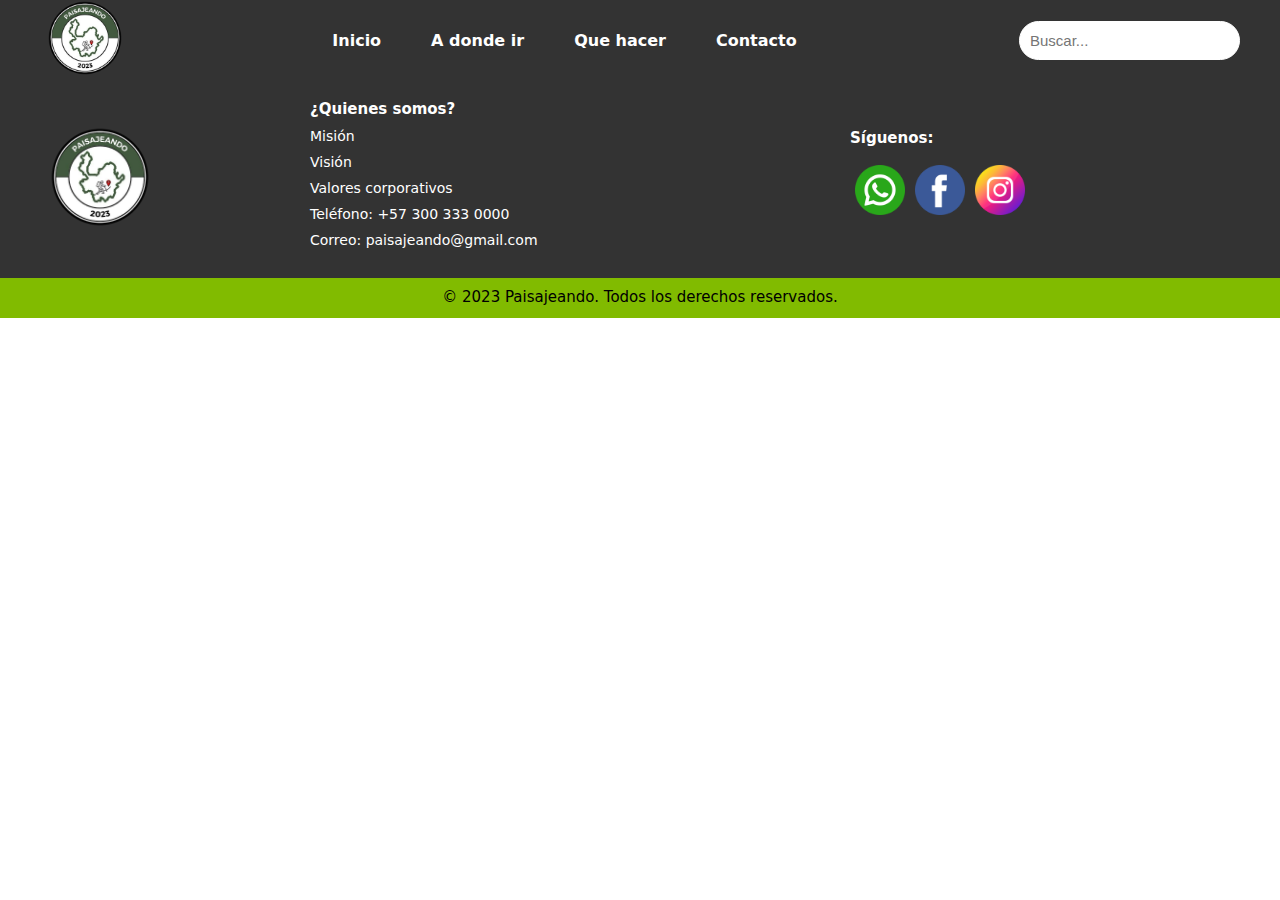
<file: index.html>
<!DOCTYPE html>
<html lang="es">
<head>
    <meta charset="UTF-8">
    <meta name="viewport" content="width=device-width, initial-scale=1.0">
    <title>Paisajeando</title>
    <link rel="stylesheet" href="css/estilos.css">
</head>
<body>
    <header>
        <div class="header-principal">
        <nav>
            <div class="logo">
                <a href="Paisajeando.html"><img src="img/LogoPaisajeando_.png" alt="Logo"></a>
            </div>
            <div class="menuprincipal">
                <ul class="menu">
                    <li><a href="index.html">Inicio</a></li>
                    <li><a href="Adondeir.html">A donde ir</a>                
                        <ul class="submenu">
                            <li><a href="Guatape.html">Guatape</a></li>
                            <li><a href="Santafedeantioquia.html">Santa Fe de Antioquia</a></li>
                            <li><a href="Arboletes.html">Arboletes</a></li>
                            <li><a href="Medellin.html">Medellin</a></li>
                            <li><a href="Sanrafael.html">San Rafael</a></li>
                            <li><a href="Tamesis.html">Támesis</a></li>
                            <li><button><a href="VertodoslosMunicipios.html">Ver todos los Municipios</a></button></li>
                        </ul>                
                    </li>
                    <li><a href="quehacer.html">Que hacer</a>                
                        <ul class="submenu">
                            <li><a href="Aventura.html" target="_blank">Aventura</a></li>
                            <li><a href="Gastronomia.html" target="_blank">Gastronomia</a></li>
                            <li><a href="Puebliar.html" target="_blank">Para puebliar</a></li>
                            <li><a href="Cultura.html" target="_blank">Cultura</a></li>
                        </ul>                
                    </li>
                    <li><a href="#">Contacto</a></li>
                </ul>
            </div>

            <div class="buscar">
                <input type="text" placeholder="Buscar...">
            </div>

        </nav>
        </div>

    </header>

    <!-- Contenido de la página va aquí 
    <main>
                
        <section class="contenido">

            <div class="card">
                    <center><a href="Aventura.html" target="_blank"><img src="img/Iconos/iconoaventura.png" alt="Icono aventura"></a></center>
                    <h2>Aventura</h2><br>
                    <p>El turismo de aventura es un tipo de turismo que implica actividades recreativas y deportivas que se realizan en ambientes naturales y que involucran un elemento de riesgo y emoción.</p>
                <div class="botonvermas">
                    <center><button class="ver-mas">Ver destinos</button></center>
                </div>
            </div>

            <div class="card">   
                    <center><a href="Gastronomia.html" target="_blank"><img src="img/Iconos/iconogastronomia.png" alt="Icono gastronomia"></a></center>
                    <h2>Gastronomia</h2><br>
                    <p>El turismo gastronómico es un tipo de turismo que se centra en la gastronomía de un destino. Los turistas gastronómicos buscan experimentar la cocina local, aprender sobre las tradiciones culinarias y participar en actividades relacionadas con la comida.</p>
                <div class="botonvermas">
                    <center><button class="ver-mas">Ver destinos</button></center>
                </div>
            </div>

        </section>
        
        <section class="contenido">

            <div class="card">
                    <center><a href="Puebliar.html" target="_blank"><img src="img/Iconos/icono puebliar.png" alt="Icono pa´ puebliar"></a></center>
                    <h2>Pa´ Puebliar</h2><br>
                    <p>Puebliar es una tendencia creciente que consiste en viajar a pueblos y ciudades pequeñas para disfrutar de su encanto, su cultura y su gastronomía. Este tipo de turismo ofrece una experiencia más auténtica y personal que el turismo tradicional, que suele centrarse en las grandes ciudades.</p>
                <div class="botonvermas">
                    <center><button class="ver-mas">Ver destinos</button></center>
                </div>
            </div>

            <div class="card">
                    <center><a href="Cultura.html" target="_blank"><img src="img/Iconos/icono cultura.png" alt="Icono Cultura"></a></center>
                    <h2>Cultura</h2><br>
                    <p>El turismo cultural es un tipo de turismo motivado por conocer, comprender y disfrutar el conjunto de rasgos y elementos distintivos, espirituales y materiales, intelectuales y afectivos que caracterizan a una sociedad o grupo social de un destino específico.</p>
                <div class="botonvermas">
                    <center><button class="ver-mas">Ver destinos</button></center>
                </div>
            </div>


        </section>
        
    </main>-->


    <footer>
        <div class="footer-content">
            <div class="footer-logo">
                <a href="Paisajeando.html"><img src="img/LogoPaisajeando_.png" alt="Logo de la empresa"></a>
            </div>
            <div class="footer-contact">
                <h3>¿Quienes somos?</h3>
                <a href="#"><p>Misión</p></a>
                <a href="#"><p>Visión</p></a>
                <a href="#"><p>Valores corporativos</p></a>
                <a href="#"><p>Teléfono: +57 300 333 0000</p></a>
                <a href="#"><p>Correo: paisajeando@gmail.com</p></a>
            </div>
            <div class="footer-social">
                <h3>Síguenos:</h3><br>
                <ul>
                    <li><a href="https://www.whatsapp.com" target="_blank" ><img src="img/Logos redes sociales/logo whatsapp.png" alt="Logo Whatsapp"></a></li>
                    <li><a href="https://www.facebook.com/" target="_blank"><img src="img/Logos redes sociales/logo facebook.png" alt="Logo Facebook"></a></li>
                    <li><a href="https://www.instagram.com/" target="_blank"><img src="img/Logos redes sociales/logo instagram.png" alt="Logo Instagram"></a></li>
                </ul>
            </div>
        </div>
        
    </footer>
    <div class="footer-piedepagina">
        <p>© 2023 Paisajeando. Todos los derechos reservados.</p>
    </div>
</body>
</html>
</file>
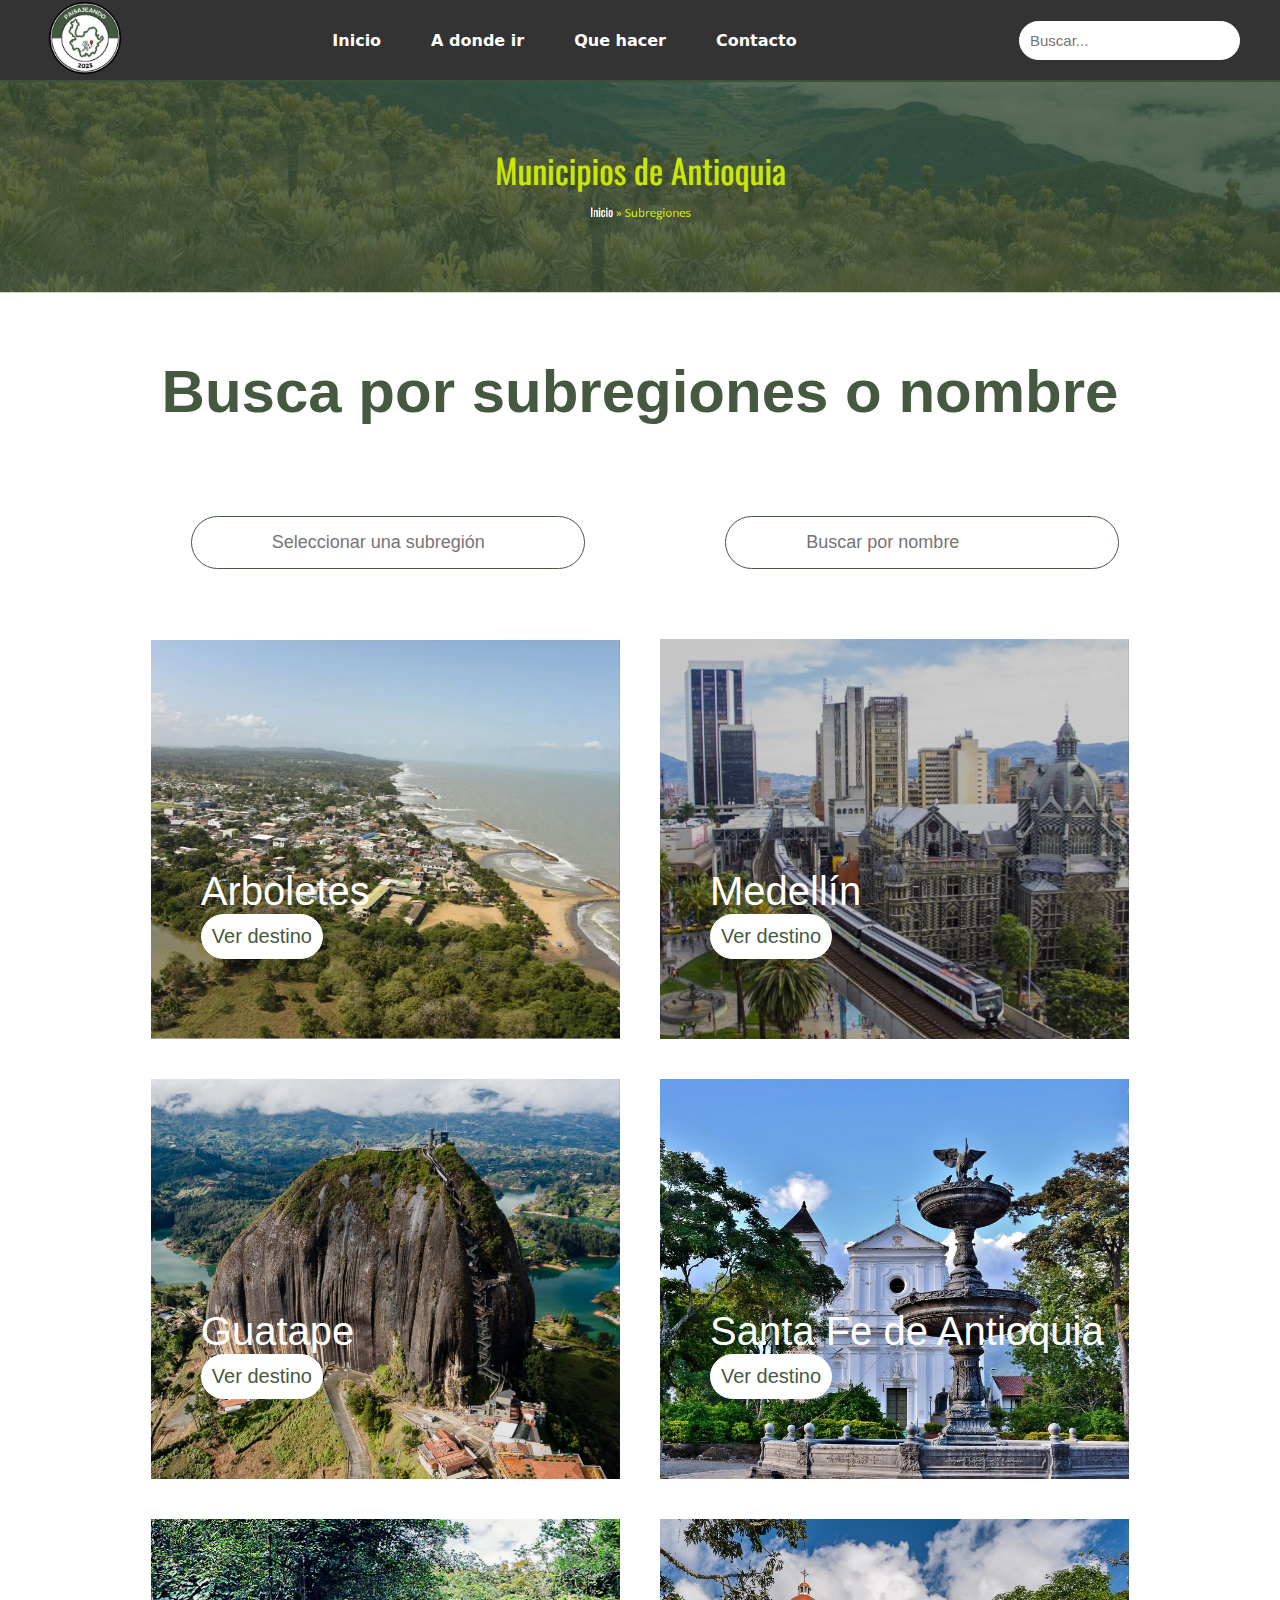
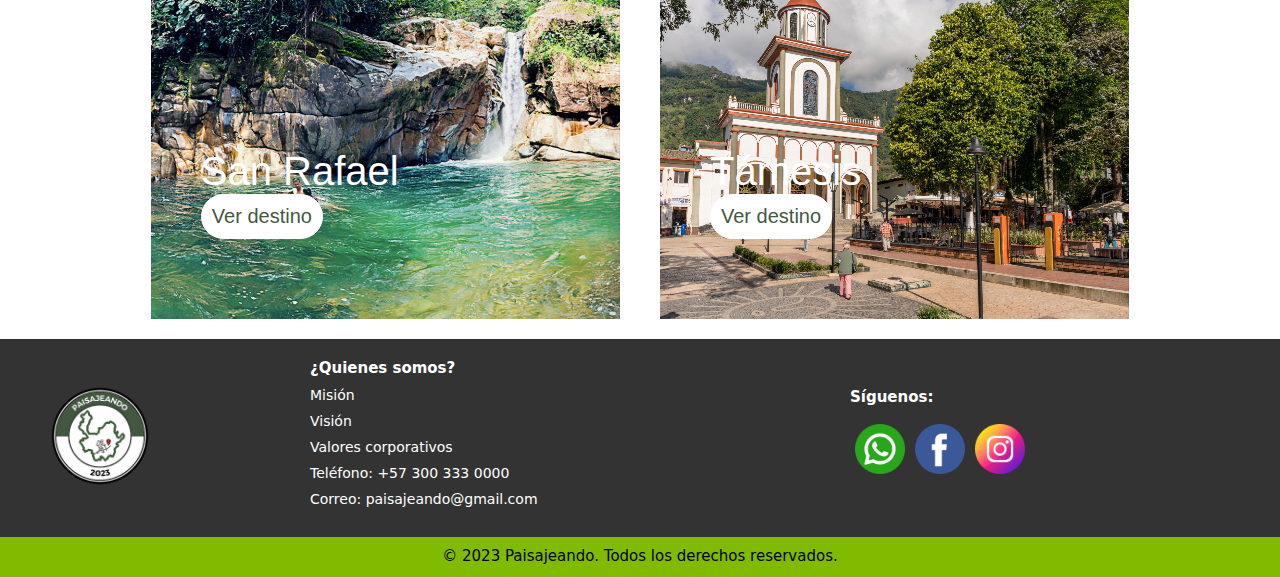
<file: Adondeir.html>
<!DOCTYPE html>
<html lang="es">
<head>
    <meta charset="UTF-8">
    <meta name="viewport" content="width=device-width, initial-scale=1.0">
    <title>Paisajeando</title>
    <link rel="stylesheet" href="css/estilos.css">
</head>
<body>
    <header>
        <div class="header-principal">
        <nav>
            <div class="logo">
                <a href="Paisajeando.html"><img src="img/LogoPaisajeando_.png" alt="Logo"></a>
            </div>
            <div class="menuprincipal">
                <ul class="menu">
                    <li><a href="index.html">Inicio</a></li>
                    <li><a href="Adondeir.html">A donde ir</a>                
                        <ul class="submenu">
                            <li><a href="Guatape.html">Guatape</a></li>
                            <li><a href="Santafedeantioquia.html">Santa Fe de Antioquia</a></li>
                            <li><a href="Arboletes.html">Arboletes</a></li>
                            <li><a href="Medellin.html">Medellin</a></li>
                            <li><a href="Sanrafael.html">San Rafael</a></li>
                            <li><a href="Tamesis.html">Támesis</a></li>
                            <li><button><a href="VertodoslosMunicipios.html">Ver todos los Municipios</a></button></li>
                        </ul>                
                    </li>
                    <li><a href="quehacer.html">Que hacer</a>                
                        <ul class="submenu">
                            <li><a href="Aventura.html" target="_blank">Aventura</a></li>
                            <li><a href="Gastronomia.html" target="_blank">Gastronomia</a></li>
                            <li><a href="Puebliar.html" target="_blank">Para puebliar</a></li>
                            <li><a href="Cultura.html" target="_blank">Cultura</a></li>
                        </ul>                
                    </li>
                    <li><a href="#">Contacto</a></li>
                </ul>
            </div>

            <div class="buscar">
                <input type="text" placeholder="Buscar...">
            </div>

        </nav>
        </div>

    </header>

    <!-- Contenido de la página va aquí -->
    <main id="Adondeir">
        <div class="vtm">
            <img src="img/vtm.png" alt="VertodoslosMunicipios">
        </div>
        <div class="tituloh2">
            <h2>Busca por subregiones o nombre</h2>
        </div>
        <div class="seleccionB">
            <input type="text" placeholder="Seleccionar una subregión">
            <input type="text" placeholder="Buscar por nombre">
        </div>
        <div class="vertodosm">  
            <div class="Visitanos1">
                <p class="vtm_p">Arboletes</p>
                <button class="vd">Ver destino</button>
            </div>
            <div class="Visitanos2">
                <p class="vtm_p">Medellín</p>
                <button class="vd">Ver destino</button>
            </div>
            <div class="Visitanos3">
                <p class="vtm_p">Guatape</p>
                <button class="vd">Ver destino</button>
            </div>
            <div class="Visitanos4">
                <p class="vtm_p">Santa Fe de Antioquia</p>
                <button class="vd">Ver destino</button>
            </div>
            <div class="Visitanos5">
                <p class="vtm_p">San Rafael</p>
                <button class="vd">Ver destino</button>
            </div>
            <div class="Visitanos6">
                <p class="vtm_p">Támesis</p>
                <button class="vd">Ver destino</button>
            </div>
    </main>


    <footer>
        <div class="footer-content">
            <div class="footer-logo">
                <a href="Paisajeando.html"><img src="img/LogoPaisajeando_.png" alt="Logo de la empresa"></a>
            </div>
            <div class="footer-contact">
                <h3>¿Quienes somos?</h3>
                <a href="#"><p>Misión</p></a>
                <a href="#"><p>Visión</p></a>
                <a href="#"><p>Valores corporativos</p></a>
                <a href="#"><p>Teléfono: +57 300 333 0000</p></a>
                <a href="#"><p>Correo: paisajeando@gmail.com</p></a>
            </div>
            <div class="footer-social">
                <h3>Síguenos:</h3><br>
                <ul>
                    <li><a href="https://www.whatsapp.com" target="_blank" ><img src="img/Logos redes sociales/logo whatsapp.png" alt="Logo Whatsapp"></a></li>
                    <li><a href="https://www.facebook.com/" target="_blank"><img src="img/Logos redes sociales/logo facebook.png" alt="Logo Facebook"></a></li>
                    <li><a href="https://www.instagram.com/" target="_blank"><img src="img/Logos redes sociales/logo instagram.png" alt="Logo Instagram"></a></li>
                </ul>
            </div>
        </div>
        
    </footer>
    <div class="footer-piedepagina">
        <p>© 2023 Paisajeando. Todos los derechos reservados.</p>
    </div>
</body>
</html>
</file>
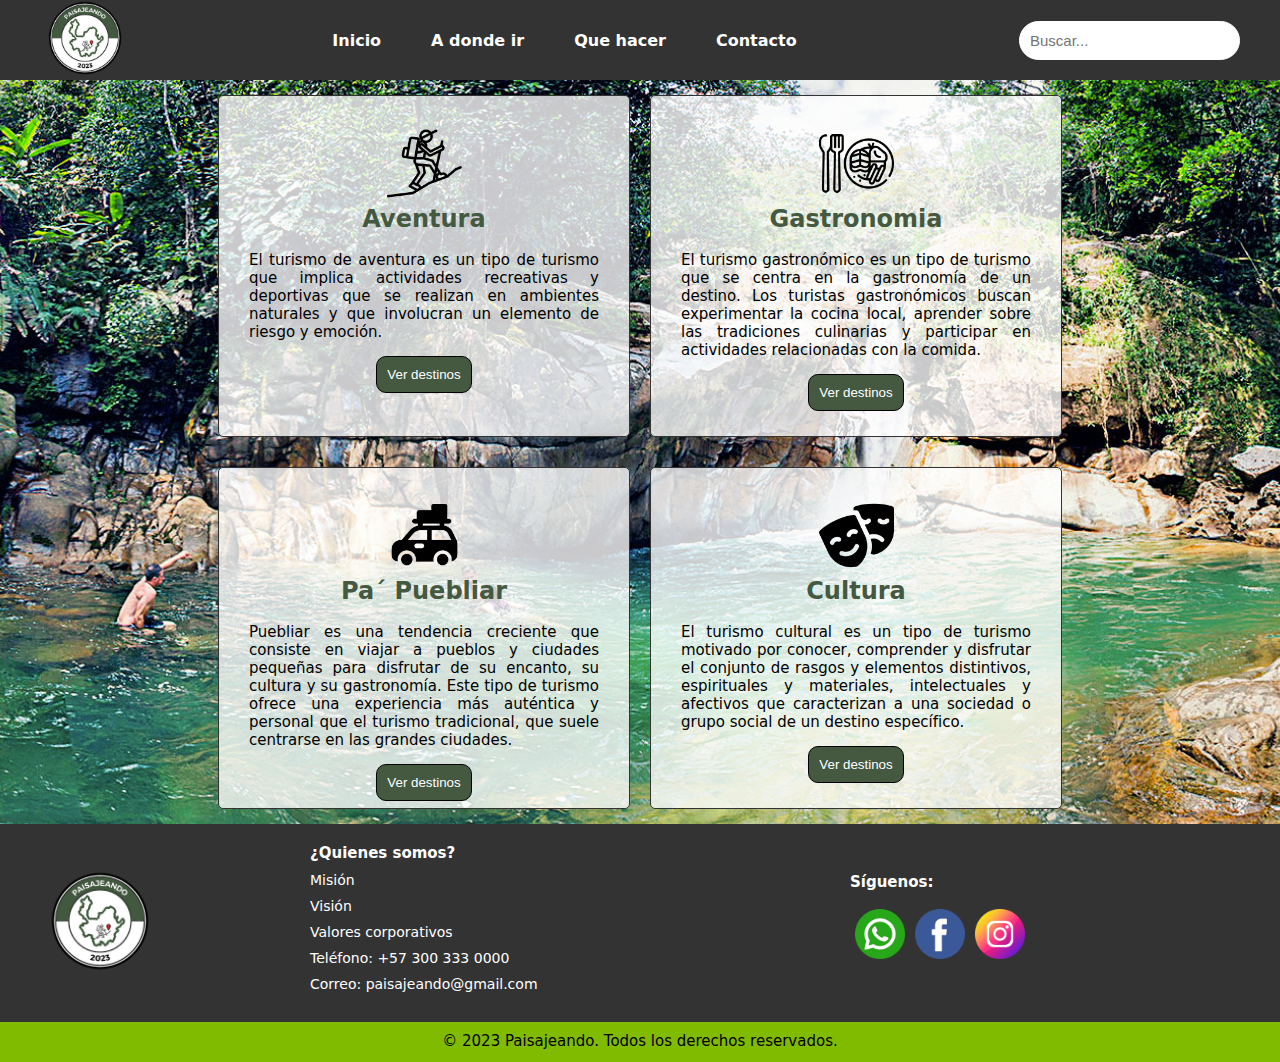
<file: quehacer.html>
<!DOCTYPE html>
<html lang="es">
<head>
    <meta charset="UTF-8">
    <meta name="viewport" content="width=device-width, initial-scale=1.0">
    <title>Paisajeando</title>
    <link rel="stylesheet" href="css/estilos.css">
</head>
<body>
    <header>
        <div class="header-principal">
        <nav>
            <div class="logo">
                <a href="Paisajeando.html"><img src="img/LogoPaisajeando_.png" alt="Logo"></a>
            </div>
            <div class="menuprincipal">
                <ul class="menu">
                    <li><a href="index.html">Inicio</a></li>
                    <li><a href="Adondeir.html">A donde ir</a>                
                        <ul class="submenu">
                            <li><a href="Guatape.html">Guatape</a></li>
                            <li><a href="Santafedeantioquia.html">Santa Fe de Antioquia</a></li>
                            <li><a href="Arboletes.html">Arboletes</a></li>
                            <li><a href="Medellin.html">Medellin</a></li>
                            <li><a href="Sanrafael.html">San Rafael</a></li>
                            <li><a href="Tamesis.html">Támesis</a></li>
                            <li><button><a href="VertodoslosMunicipios.html">Ver todos los Municipios</a></button></li>
                        </ul>                
                    </li>
                    <li><a href="quehacer.html">Que hacer</a>                
                        <ul class="submenu">
                            <li><a href="Aventura.html" target="_blank">Aventura</a></li>
                            <li><a href="Gastronomia.html" target="_blank">Gastronomia</a></li>
                            <li><a href="Puebliar.html" target="_blank">Para puebliar</a></li>
                            <li><a href="Cultura.html" target="_blank">Cultura</a></li>
                        </ul>                
                    </li>
                    <li><a href="#">Contacto</a></li>
                </ul>
            </div>

            <div class="buscar">
                <input type="text" placeholder="Buscar...">
            </div>

        </nav>
        </div>

    </header>

    <!-- Contenido de la página va aquí -->
    <main id="Qhacer">
                
        <section class="contenido">

            <div class="card">
                    <center><a href="Aventura.html" target="_blank"><img src="img/Iconos/iconoaventura.png" alt="Icono aventura"></a></center>
                    <h2>Aventura</h2><br>
                    <p>El turismo de aventura es un tipo de turismo que implica actividades recreativas y deportivas que se realizan en ambientes naturales y que involucran un elemento de riesgo y emoción.</p>
                <div class="botonvermas">
                    <center><button class="ver-mas">Ver destinos</button></center>
                </div>
            </div>

            <div class="card">   
                    <center><a href="Gastronomia.html" target="_blank"><img src="img/Iconos/iconogastronomia.png" alt="Icono gastronomia"></a></center>
                    <h2>Gastronomia</h2><br>
                    <p>El turismo gastronómico es un tipo de turismo que se centra en la gastronomía de un destino. Los turistas gastronómicos buscan experimentar la cocina local, aprender sobre las tradiciones culinarias y participar en actividades relacionadas con la comida.</p>
                <div class="botonvermas">
                    <center><button class="ver-mas">Ver destinos</button></center>
                </div>
            </div>

        </section>
        
        <section class="contenido">

            <div class="card">
                    <center><a href="Puebliar.html" target="_blank"><img src="img/Iconos/icono puebliar.png" alt="Icono pa´ puebliar"></a></center>
                    <h2>Pa´ Puebliar</h2><br>
                    <p>Puebliar es una tendencia creciente que consiste en viajar a pueblos y ciudades pequeñas para disfrutar de su encanto, su cultura y su gastronomía. Este tipo de turismo ofrece una experiencia más auténtica y personal que el turismo tradicional, que suele centrarse en las grandes ciudades.</p>
                <div class="botonvermas">
                    <center><button class="ver-mas">Ver destinos</button></center>
                </div>
            </div>

            <div class="card">
                    <center><a href="Cultura.html" target="_blank"><img src="img/Iconos/icono cultura.png" alt="Icono Cultura"></a></center>
                    <h2>Cultura</h2><br>
                    <p>El turismo cultural es un tipo de turismo motivado por conocer, comprender y disfrutar el conjunto de rasgos y elementos distintivos, espirituales y materiales, intelectuales y afectivos que caracterizan a una sociedad o grupo social de un destino específico.</p>
                <div class="botonvermas">
                    <center><button class="ver-mas">Ver destinos</button></center>
                </div>
            </div>


        </section>
        
    </main>


    <footer>
        <div class="footer-content">
            <div class="footer-logo">
                <a href="Paisajeando.html"><img src="img/LogoPaisajeando_.png" alt="Logo de la empresa"></a>
            </div>
            <div class="footer-contact">
                <h3>¿Quienes somos?</h3>
                <a href="#"><p>Misión</p></a>
                <a href="#"><p>Visión</p></a>
                <a href="#"><p>Valores corporativos</p></a>
                <a href="#"><p>Teléfono: +57 300 333 0000</p></a>
                <a href="#"><p>Correo: paisajeando@gmail.com</p></a>
            </div>
            <div class="footer-social">
                <h3>Síguenos:</h3><br>
                <ul>
                    <li><a href="https://www.whatsapp.com" target="_blank" ><img src="img/Logos redes sociales/logo whatsapp.png" alt="Logo Whatsapp"></a></li>
                    <li><a href="https://www.facebook.com/" target="_blank"><img src="img/Logos redes sociales/logo facebook.png" alt="Logo Facebook"></a></li>
                    <li><a href="https://www.instagram.com/" target="_blank"><img src="img/Logos redes sociales/logo instagram.png" alt="Logo Instagram"></a></li>
                </ul>
            </div>
        </div>
        
    </footer>
    <div class="footer-piedepagina">
        <p>© 2023 Paisajeando. Todos los derechos reservados.</p>
    </div>
</body>
</html>
</file>
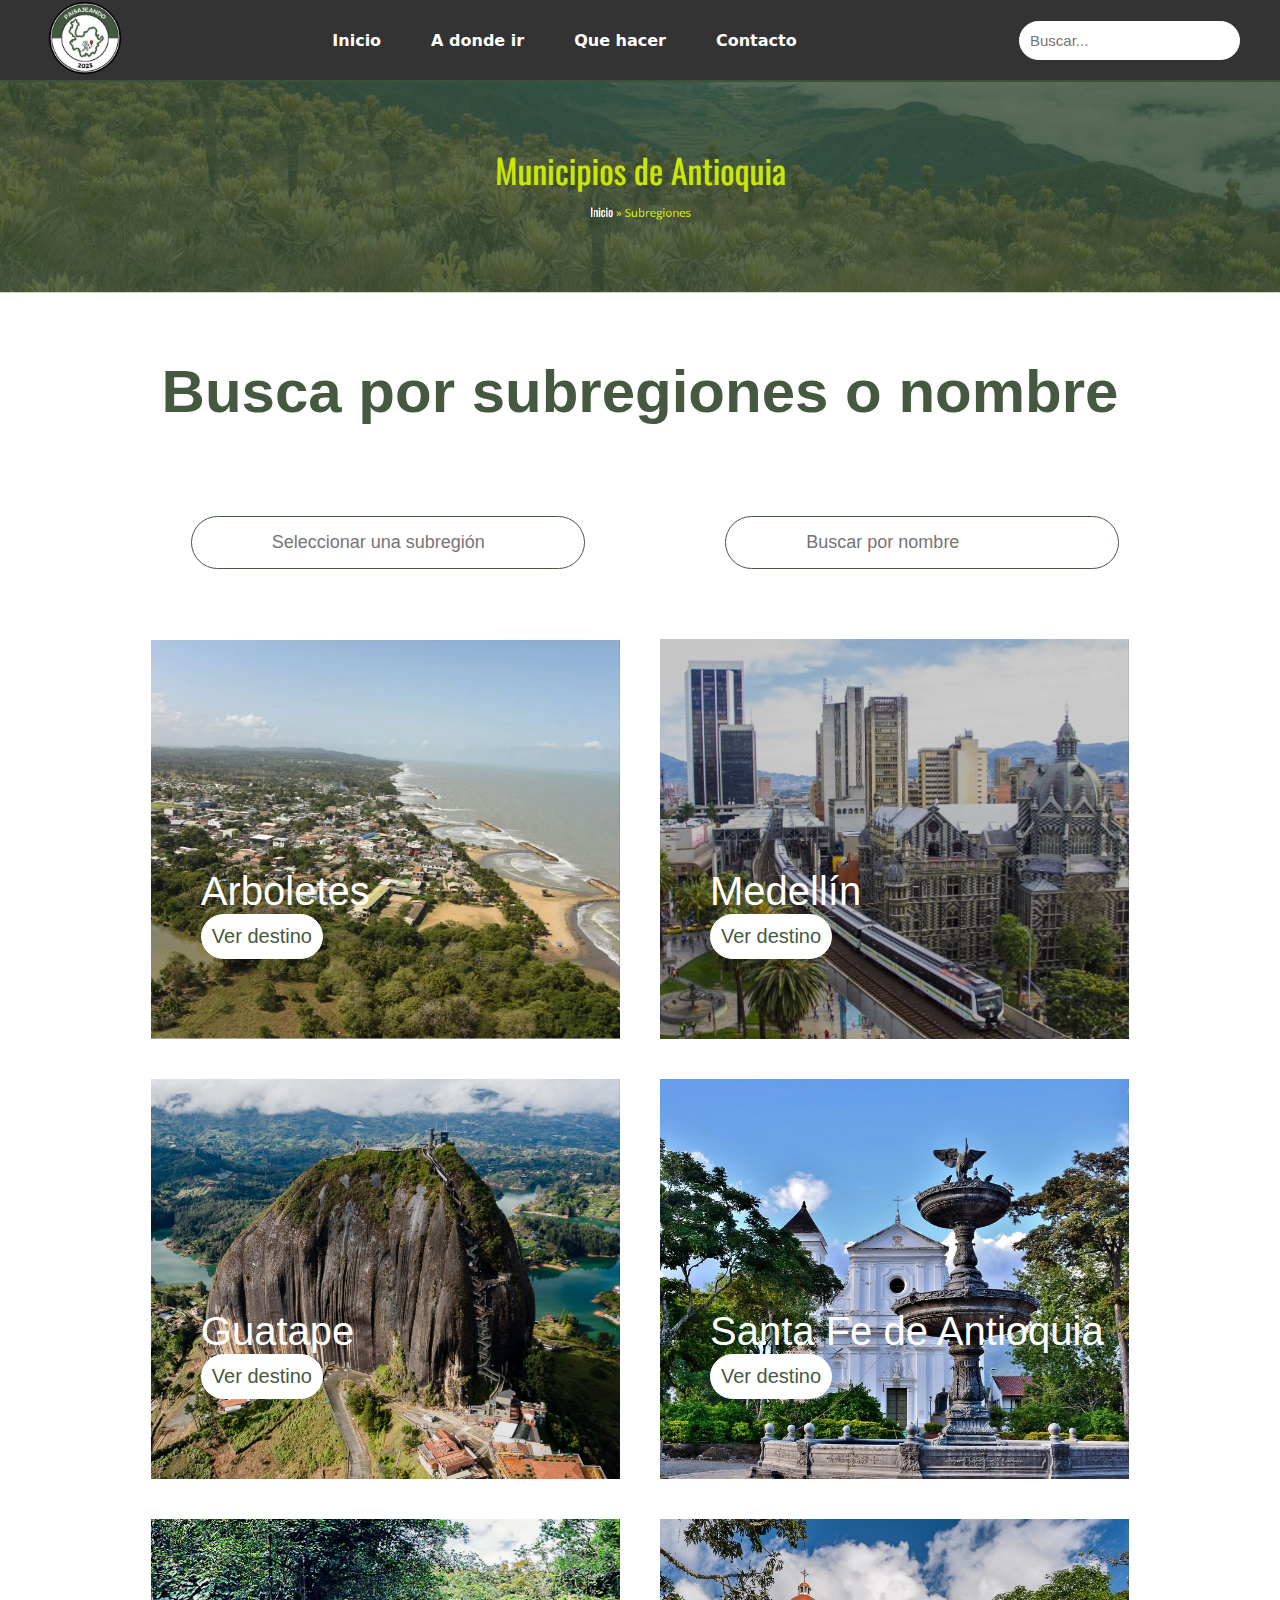
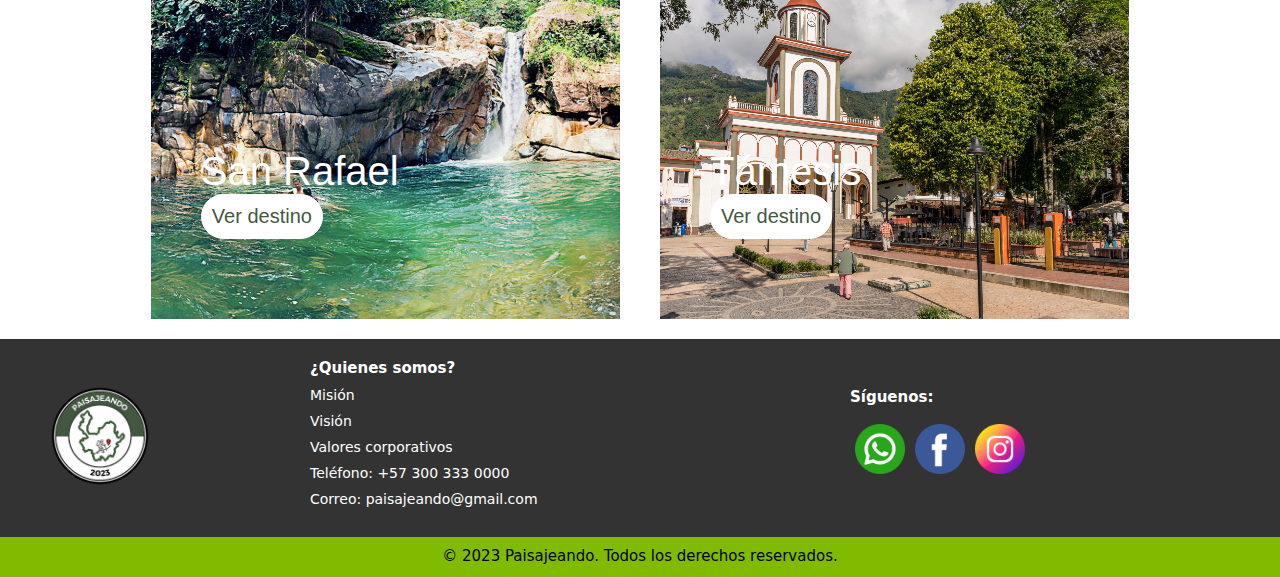
<file: VertodoslosMunicipios.html>
<!DOCTYPE html>
<html lang="es">
<head>
    <meta charset="UTF-8">
    <meta name="viewport" content="width=device-width, initial-scale=1.0">
    <title>Paisajeando</title>
    <link rel="stylesheet" href="css/estilos.css">
</head>
<body>
    <header>
        <div class="header-principal">
        <nav>
            <div class="logo">
                <a href="Paisajeando.html"><img src="img/LogoPaisajeando_.png" alt="Logo"></a>
            </div>
            <div class="menuprincipal">
                <ul class="menu">
                    <li><a href="index.html">Inicio</a></li>
                    <li><a href="Adondeir.html">A donde ir</a>                
                        <ul class="submenu">
                            <li><a href="Guatape.html">Guatape</a></li>
                            <li><a href="Santafedeantioquia.html">Santa Fe de Antioquia</a></li>
                            <li><a href="Arboletes.html">Arboletes</a></li>
                            <li><a href="Medellin.html">Medellin</a></li>
                            <li><a href="Sanrafael.html">San Rafael</a></li>
                            <li><a href="Tamesis.html">Támesis</a></li>
                            <li><button><a href="VertodoslosMunicipios.html">Ver todos los Municipios</a></button></li>
                        </ul>                
                    </li>
                    <li><a href="quehacer.html">Que hacer</a>                
                        <ul class="submenu">
                            <li><a href="Aventura.html" target="_blank">Aventura</a></li>
                            <li><a href="Gastronomia.html" target="_blank">Gastronomia</a></li>
                            <li><a href="Puebliar.html" target="_blank">Para puebliar</a></li>
                            <li><a href="Cultura.html" target="_blank">Cultura</a></li>
                        </ul>                
                    </li>
                    <li><a href="#">Contacto</a></li>
                </ul>
            </div>

            <div class="buscar">
                <input type="text" placeholder="Buscar...">
            </div>

        </nav>
        </div>

    </header>

    <!-- Contenido de la página va aquí -->
    <main>
        <div class="vtm">
            <img src="img/vtm.png" alt="VertodoslosMunicipios">
        </div>
        <div class="tituloh2">
            <h2>Busca por subregiones o nombre</h2>
        </div>
        <div class="seleccionB">
            <input type="text" placeholder="Seleccionar una subregión">
            <input type="text" placeholder="Buscar por nombre">
        </div>
        <div class="vertodosm">  
            <div class="Visitanos1">
                <p class="vtm_p">Arboletes</p>
                <button class="vd">Ver destino</button>
            </div>
            <div class="Visitanos2">
                <p class="vtm_p">Medellín</p>
                <button class="vd">Ver destino</button>
            </div>
            <div class="Visitanos3">
                <p class="vtm_p">Guatape</p>
                <button class="vd">Ver destino</button>
            </div>
            <div class="Visitanos4">
                <p class="vtm_p">Santa Fe de Antioquia</p>
                <button class="vd">Ver destino</button>
            </div>
            <div class="Visitanos5">
                <p class="vtm_p">San Rafael</p>
                <button class="vd">Ver destino</button>
            </div>
            <div class="Visitanos6">
                <p class="vtm_p">Támesis</p>
                <button class="vd">Ver destino</button>
            </div>
    </main>


    <footer>
        <div class="footer-content">
            <div class="footer-logo">
                <a href="Paisajeando.html"><img src="img/LogoPaisajeando_.png" alt="Logo de la empresa"></a>
            </div>
            <div class="footer-contact">
                <h3>¿Quienes somos?</h3>
                <a href="#"><p>Misión</p></a>
                <a href="#"><p>Visión</p></a>
                <a href="#"><p>Valores corporativos</p></a>
                <a href="#"><p>Teléfono: +57 300 333 0000</p></a>
                <a href="#"><p>Correo: paisajeando@gmail.com</p></a>
            </div>
            <div class="footer-social">
                <h3>Síguenos:</h3><br>
                <ul>
                    <li><a href="https://www.whatsapp.com" target="_blank" ><img src="img/Logos redes sociales/logo whatsapp.png" alt="Logo Whatsapp"></a></li>
                    <li><a href="https://www.facebook.com/" target="_blank"><img src="img/Logos redes sociales/logo facebook.png" alt="Logo Facebook"></a></li>
                    <li><a href="https://www.instagram.com/" target="_blank"><img src="img/Logos redes sociales/logo instagram.png" alt="Logo Instagram"></a></li>
                </ul>
            </div>
        </div>
        
    </footer>
    <div class="footer-piedepagina">
        <p>© 2023 Paisajeando. Todos los derechos reservados.</p>
    </div>
</body>
</html>
</file>
<file: css/estilos.css>
/* Codigo CSS para el HEADER y FOOTER */



/* CSS HEADER */

/* Reset de estilos para quitar los márgenes predeterminados del navegador */
body, h1, h2, h3, p, ul, li {
    margin: 0;
    padding: 0;
}


#Qhacer{
    background-image: url("../img/San\ Rafael1.jpg");
    background-repeat: no-repeat;
    background-position: center center;
}

/* Estilos generales para el encabezado */
header {
    background-color: #333;
    color: #fff;
    padding: 10px 0;
    top: 0;            /* Lo coloca en la parte superior de la ventana del navegador */
    width: 100%;       /* Ocupa el 100% del ancho de la ventana */
    height: 60px;
     
}

nav {
    display: flex;
    justify-content: space-between;
    align-items: center;
    max-width: 1200px;
    margin: 0 auto;
    padding: 0 20px;
    height: 60px;
}

.logo img{
    width: 90px;
    height: 90px;
}

.menu {
    list-style: none;
}

.menu li {
    display: inline;
    margin-right: 20px;
}

.menu a{
    text-decoration: none;
    color: #fff;
    font-weight: bold;
    font-size: 16px;
    font-family: system-ui, -apple-system, BlinkMacSystemFont, 'Segoe UI', Roboto, Oxygen, Ubuntu, Cantarell, 'Open Sans', 'Helvetica Neue', sans-serif;
}

/* Cambiar el color del enlace al pasar el ratón por encima */
.menu a:hover {
    color: #FFD700;
}


.menu{
    list-style: none;
    display: flex;
    justify-content: space-around;
}
.menu li a{
    display: block;
    padding: 15px 15px;
    color: white;
   
}
.submenu{
    position: absolute;
    display:none;
    list-style: none;
    width: 300px;
    background-color: #445940;
    border: 1px solid white;
    border-radius: 5px;
    text-align: start;
    padding: 20px;
}

.submenu li a:hover{
    padding: 5px;
}

.submenu button{
    float: inline-end;
    background-color: #333;
}
.menu li:hover .submenu{
    display: block;
}
.submenu li a{
    padding: 1px;
    text-decoration: none;
    font-size: 15px;
}

.buscar input{
    padding: 10px;
    font-size: 15px;
    border: 1px solid white;
    border-radius: 50px;
}


/* CSS FOOTER */


footer {
    background-color: #333;
    color: #fff;
    padding: 20px 0;
    
}

.footer-content {
    max-width: 1200px;
    margin: 0 auto;
    display: flex;
    justify-content: space-between;
    align-items: center;
    
    
}

.footer-logo img {
    width: 120px;
    height: 120px;
    margin: auto;
    
}

.footer-contact, .footer-social {
    flex: 1;
    margin-left: 150px;
    

}

.footer-contact h3, .footer-social h3 {
    font-size: 15px;
    font-family: system-ui, -apple-system, BlinkMacSystemFont, 'Segoe UI', Roboto, Oxygen, Ubuntu, Cantarell, 'Open Sans', 'Helvetica Neue', sans-serif;
}

.footer-contact p {
    margin: 10px 0;
    font-family: system-ui, -apple-system, BlinkMacSystemFont, 'Segoe UI', Roboto, Oxygen, Ubuntu, Cantarell, 'Open Sans', 'Helvetica Neue', sans-serif;
    font-size: 14px;
}


.footer-social ul {
    list-style: none;
    padding: 0;
    display: flex;
}

.footer-social ul li {
    margin-bottom: 10px;
}

.footer-social ul li a {
    color: #fff;
    text-decoration: none;
    font-size: 14px;
    padding: 5px;
}

.footer-social ul li a:hover {
    text-decoration: underline;
    opacity: 0.6;
}

.footer-social li a img{
    width: 50px;
}

.footer-contact a{
    text-decoration: none;
    font-size: 15px;
    color: white;
}

.footer-contact a:hover{
    color: #FFD700;
}

.footer-piedepagina{
    height: 20px;
    padding: 10px;
    background-color: #81BB00;
    
}

.footer-piedepagina p{
    font-family: system-ui, -apple-system, BlinkMacSystemFont, 'Segoe UI', Roboto, Oxygen, Ubuntu, Cantarell, 'Open Sans', 'Helvetica Neue', sans-serif;
    font-size: 15px;
    text-align: center;
    margin-top: 0;
    color: black;

}

/* A PARTIR DE ESTA LINEA CADA UNO AGREGA SU CSS DEL MENU */




/* AQUI INICIA EL CSS DE JUAN ANDRES */


.contenido{
    display: flex;
    justify-content: center;
    align-items: center;
    
    
}

.card{
    width: 350px;
    height: 280px;
    display: flex;
    flex-direction: column;
    margin: 15px 10px;
    overflow: hidden;
    padding: 30px;
    border: 1px solid #333;
    border-radius: 5px;
    background-color: #ffffffc9;
    
}

.card img{
    width: 75px;
    height: 75px;
}

.card a:hover{
    cursor: pointer;
    opacity: 0.8;
}

.card h2:hover{
    cursor: pointer;
    opacity: 0.8;
}



.card h2{
    text-align: center;
    color: #445940;
    font-family: system-ui, -apple-system, BlinkMacSystemFont, 'Segoe UI', Roboto, Oxygen, Ubuntu, Cantarell, 'Open Sans', 'Helvetica Neue', sans-serif;
}

.card p{
    text-align: justify;
    font-family: system-ui, -apple-system, BlinkMacSystemFont, 'Segoe UI', Roboto, Oxygen, Ubuntu, Cantarell, 'Open Sans', 'Helvetica Neue', sans-serif;
    font-size: 15px;
}

.botonvermas{
    margin-top: 15px
    
}

.ver-mas{
    bottom: 0;
    right: 0;
    padding: 10px;
    background-color: #445940;
    color: white;
    text-decoration: none;
    cursor: pointer;
    border: 1px solid black;
    border-radius: 10px;
}

.ver-mas:hover{
    opacity: 0.8;
}


/* AQUI TERMINA EL CSS DE JUAN ANDRES */



/* AQUI INICIA DE ADONDE IR*/

.vtm img{
    width: 100%;
}
.tituloh2{
    font-size: 40px;
    color: #445940;
    margin-top: 60px;
    text-align: center;
    font-family: 'Magra', sans-serif;
}
.seleccionB{
    display: flex;
    justify-content: space-evenly;
    align-items: center;
    padding: 50px;
    margin-top: 40px;
}
.seleccionB input{
    padding: 15px 80px;
    font-size: 18px;
    color: #445940;
    border: 1px solid #445940;
    border-radius: 1400px;
    margin-left: 30px;
}
.vertodosm{ 
    display: flex;
    justify-content: center;
    flex-wrap: wrap
    }

.Visitanos1{
    background-image: url(../img/vtm1.jpg);
    width: 469.2px;
    height: 400px;
    margin:20px 20px;
    margin-top: 20px;
    flex-direction: column;
}
.Visitanos2{
    background-image: url(../img/vtm2.jpg);
    width: 469.2px;
    height: 400px;
    margin:20px 20px;
    margin-top: 20px;
}
.Visitanos3{
    background-image: url(../img/vtm3.jpg);
    width: 469.2px;
    height: 400px;
    margin:20px 20px;
    margin-top: 20px;
}
.Visitanos4{
    background-image: url(../img/vtm4.jpg);
    width: 469.2px;
    height: 400px;
    margin:20px 20px;
    margin-top: 20px;
}
.Visitanos5{
    background-image: url(../img/vtm5.jpg);
    width: 469.2px;
    height: 400px;
    margin:20px 20px;
    margin-top: 20px;
}
.Visitanos6{
    background-image: url(../img/vtm6.jpg);
    width: 469.2px;
    height: 400px;
    margin:20px 20px;
    margin-top: 20px;
}
.vtm_p{
    font-size: 40px;
    color: white;
    float: none;
    margin-top: 230px;
    font-family: 'Magra', sans-serif;
    margin-left: 50px;
    
}
.vd{
    padding: 10px;
    padding-left: 10px;
    font-size: 20px;
    color: #445940;
    border: 1px solid white;
    border-radius: 40px;
    font-family: 'Magra', sans-serif;
    background-color: white;
    float: left;
    margin-left: 50px;
}
/* AQUI TERMINA DE ADONDE IR*/

/* AQUI INICIA ADONDE IR ARBOLETES*/

.Air img{
    height: 700px;
    width: 100%;
}
.elementor1{
     display: flex;
     flex-direction: row;
     flex-wrap: nowrap;
}
.elementor{
     background-color: #445940eb;
     color: white;
     padding: 49px;
     display: flex;
     justify-content: center;
     width: 70%;
     margin: 0px auto;
     flex-direction: column;
     align-items: center;
     position: absolute;
     bottom: 90px;
     left: 280px;
     
} 
 
.elementitulo h1{
     font-size: 65px;
     margin-bottom: 40px;
     
}
.Air1{
     margin: 5px 50px;
     display: flex;
     flex-direction: column;
     text-align: center;
}
.elementor2{
     margin-top: 271px;
     text-align: center;
}
.slider-frame{
     padding: 10px;
     display: flex;
     justify-content: center;
     width: 90%;
     margin: -172px auto;
     align-items: center;
     
}
.slider-frame img{
     object-fit: cover;
     margin-right: 5px;
     height:auto;
     max-width: 100%;
     border: none;
     border-radius: 0;
     box-shadow: none;
     display: block;
     
}
 .slider-frame img:nth-child(1) { 
     display: none;
}
 .slider-frame img:nth-child(2) {
     display: none;
}
.slider-frame img:nth-child(3) {
     display: none;
}
#contePuntos{
     display: flex;
     justify-content: center;
     margin-top: 118px;
}
#contePuntos > a{
     font-size: 4.8em;
     text-decoration: none;
     color: black;
     padding: 5px;
}
.historiAR{
     text-align: justify;
     padding: 5px;
     margin: 0 270px;
}  

 /* AQUI TERMINA ADONDE IR ARBOLETES*/
</file>
